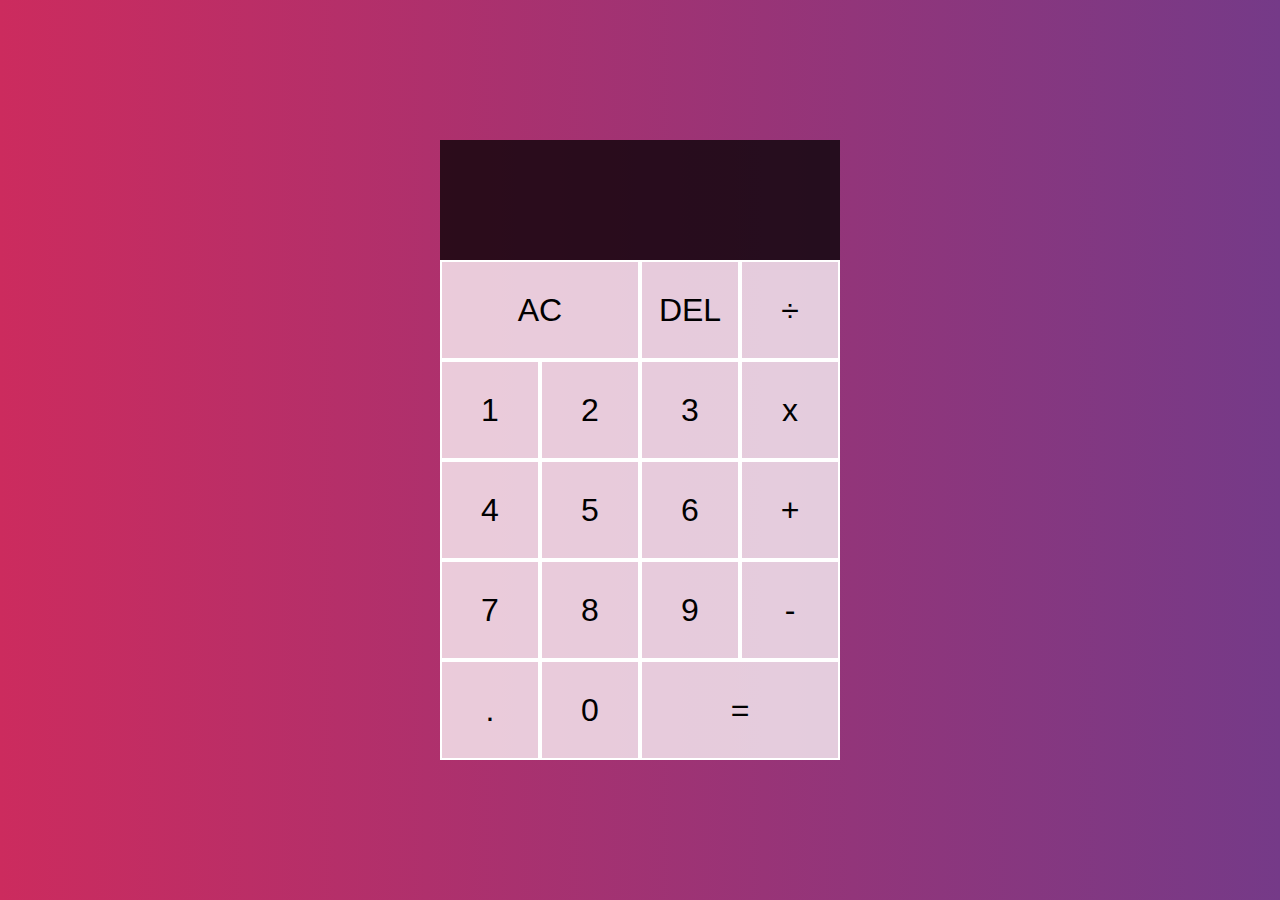
<file: playground/calculator/index.html>
<!DOCTYPE html>
<html lang="en">
  <head>
    <meta charset="UTF-8" />
    <meta http-equiv="X-UA-Compatible" content="IE=edge" />
    <meta name="viewport" content="width=device-width, initial-scale=1.0" />
    <title>Calculator</title>
    <link rel="stylesheet" href="styles.css" />
  </head>
  <body>
    <div class="calculator-grid">
      <div class="output">
        <div data-previous-operand class="previous-operand"></div>
        <div data-current-operand class="current-operand"></div>
      </div>
      <button data-all-clear class="span-two">AC</button>
      <button data-delete>DEL</button>
      <button data-operation>÷</button>
      <button data-number>1</button>
      <button data-number>2</button>
      <button data-number>3</button>
      <button data-operation>x</button>
      <button data-number>4</button>
      <button data-number>5</button>
      <button data-number>6</button>
      <button data-operation>+</button>
      <button data-number>7</button>
      <button data-number>8</button>
      <button data-number>9</button>
      <button data-operation>-</button>
      <button data-number>.</button>
      <button data-number>0</button>
      <button data-equals class="span-two">=</button>
    </div>

    <script src="./script.js"></script>
  </body>
</html>
</file>
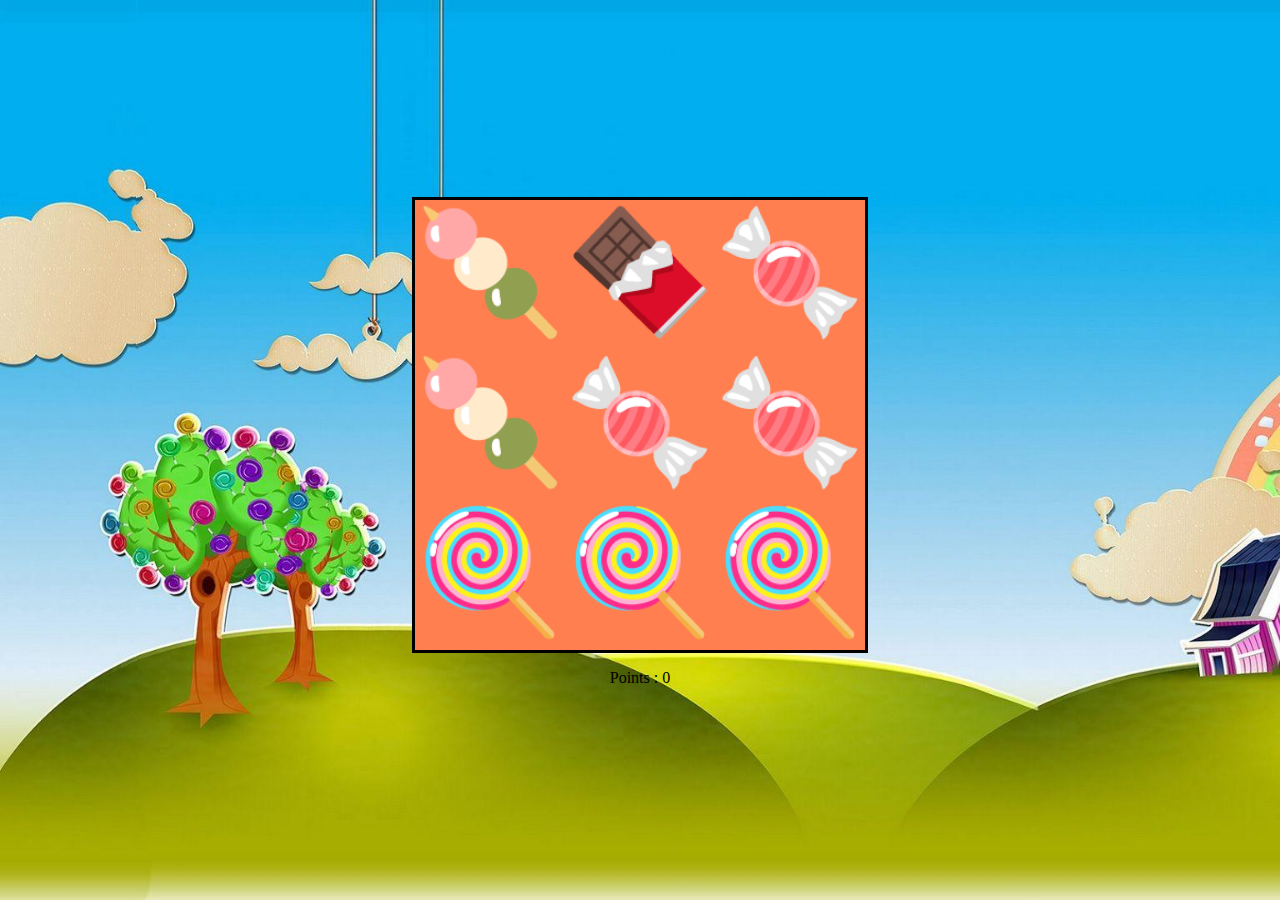
<file: playground/candycrush/index.html>
<!DOCTYPE html>
<html lang="en">
  <head>
    <meta charset="UTF-8" />
    <meta http-equiv="X-UA-Compatible" content="IE=edge" />
    <meta name="viewport" content="width=device-width, initial-scale=1.0" />
    <link rel="stylesheet" href="styles.css" />
    <title>Candy Crush 🍬</title>
  </head>
  <body>
    <div class="container">
      <div class="grid"></div>
      <p>Points : <span class="points">0</span></p>
    </div>

    <script src="game.js"></script>
  </body>
</html>
</file>
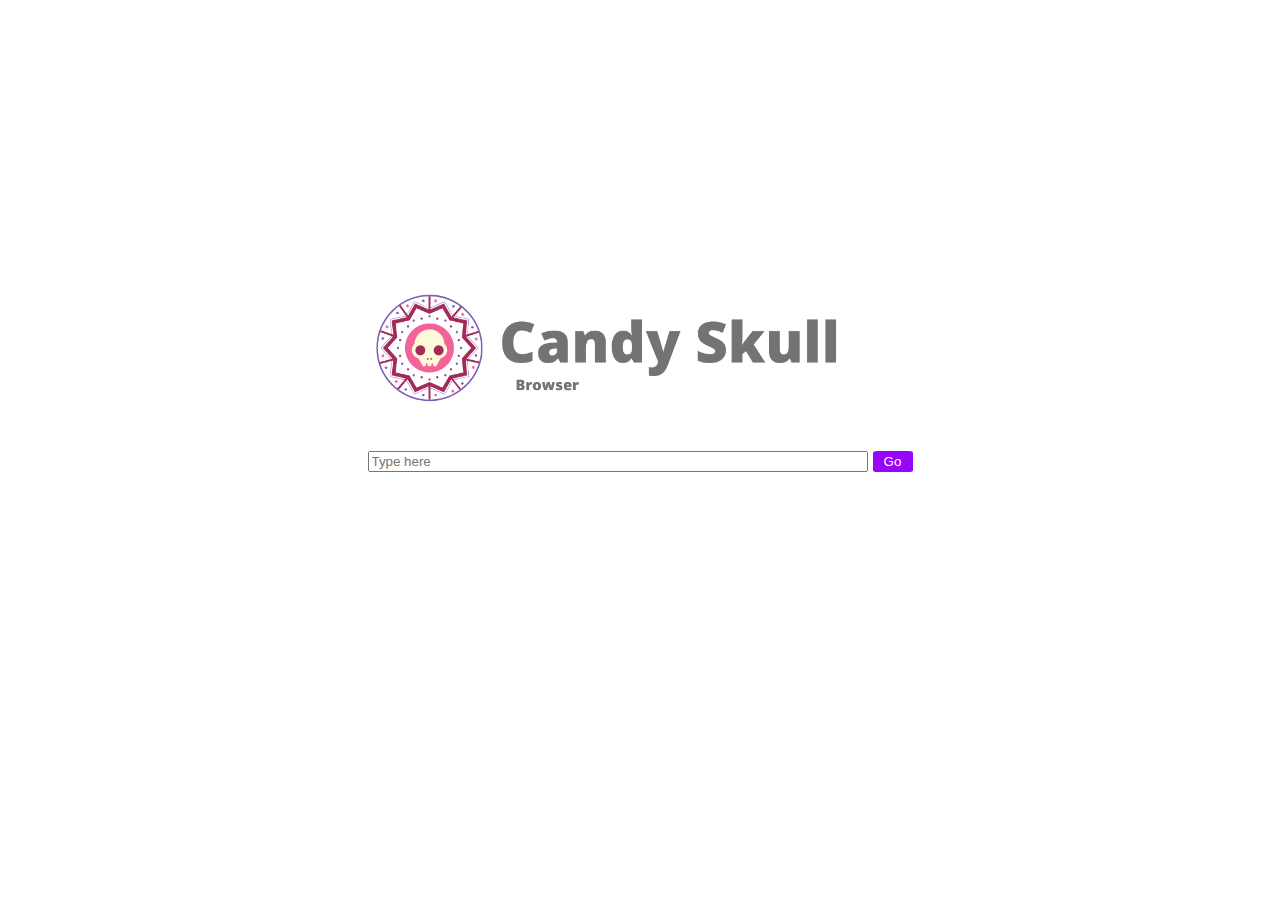
<file: silly works/day03/index.html>
<!DOCTYPE html>
<html>
  <link rel="stylesheet" href="style.css" />
  <body>
    <div class="big-container">
      <img src="mylogo.png" alt="logo" />
      <div class="container">
        <input type="search" class="search" placeholder="Type here" />
        <input type="button" class="button" value="Go" />
      </div>
    </div>
  </body>
</html>
</file>
<file: playground/calculator/styles.css>
*,
*::after,
*::before {
  box-sizing: border-box;
}
body {
  margin: 0;
  padding: 0;
  background: linear-gradient(to right, #cc2b5e, #753a88);
}
.calculator-grid {
  display: grid;
  align-content: center;
  justify-content: center;
  min-height: 100vh;
  grid-template-columns: repeat(4, 100px);
  grid-template-rows: minmax(120px, auto) repeat(5, 100px);
}
.calculator-grid > button {
  font-size: 2rem;
  border: 2px solid white;
  cursor: pointer;
  outline: none;
  background: rgba(255, 255, 255, 0.75);
}
.calculator-grid > button:hover {
  background: rgba(255, 255, 255, 0.9);
}

.span-two {
  grid-column: span 2;
}
/* from 1 to last */
.output {
  grid-column: 1/-1;
  background: rgba(0, 0, 0, 0.75);
  display: flex;
  align-items: flex-end;
  justify-content: space-around;
  flex-direction: column;
  padding: 10px;

  word-wrap: break-word;
  word-break: break-all;
}
.previous-operand {
  color: rgba(255, 255, 255, 0.75);
  font-size: 1.5rem;
}
.current-operand {
  color: rgba(255, 255, 255, 1);
  font-size: 2.5rem;
}
</file>
<file: playground/candycrush/styles.css>
body {
  background-image: url("./candy-bg.jpg");
  background-size: cover;
  margin: 0px;
}
.grid {
  height: 450px;
  width: 450px;
  border: 3px solid black;
  display: flex;
  flex-wrap: wrap;
  cursor: grab;
  background-color: coral;
}
.grid div {
  height: 148px;
  width: 150px;
  font-size: 120px;
  display: flex;
  justify-content: center;
  padding-top: 2px;
}
.container {
  height: 100vh;
  display: flex;
  flex-direction: column;
  justify-content: center;
  align-items: center;
}
</file>
<file: silly works/day03/style.css>
body {
  display: flex;
  flex-direction: column;
  justify-content: center;
  height: 100vh;
}
.big-container {
  display: flex;
  flex-direction: column;
  margin-bottom: 20vh;
}
.big-container img {
  width: 40%;
  min-width: 150px;
  margin-left: auto;
  margin-right: auto;
  padding-right: 5vw;
}
.container {
  display: flex;
  margin-right: auto;
  margin-left: auto;

  justify-content: center;
}
.container .search {
  width: 40vw;
  max-width: 500px;
}
.container .button {
  background-color: rgb(151, 4, 248);
  color: white;
  border-radius: 10%;
  border-style: none;
  margin-left: 5px;
  width: 40px;
}
@media (max-width: 600px) {
  .container {
    display: flex;
    flex-direction: column;
  }
  .container .button {
    width: 100%;
    margin-top: 10px;
  }
}
</file>
